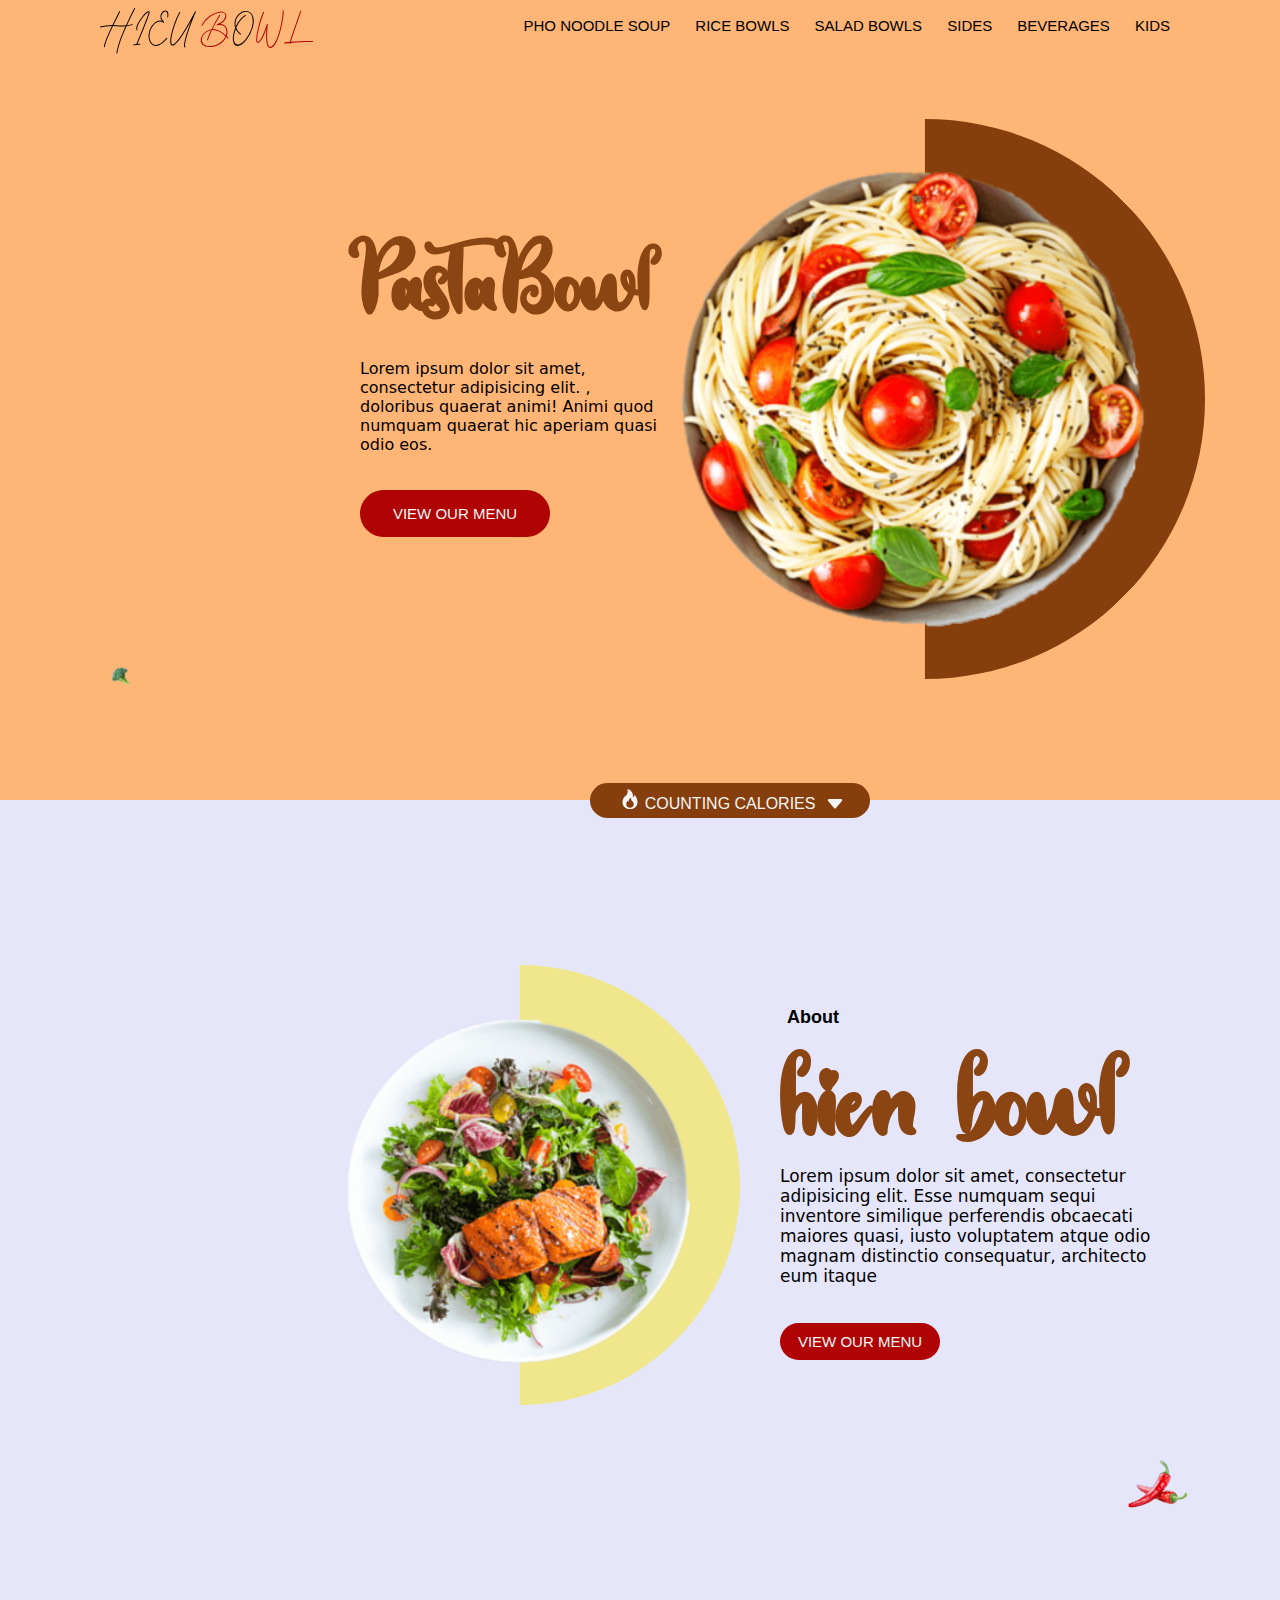
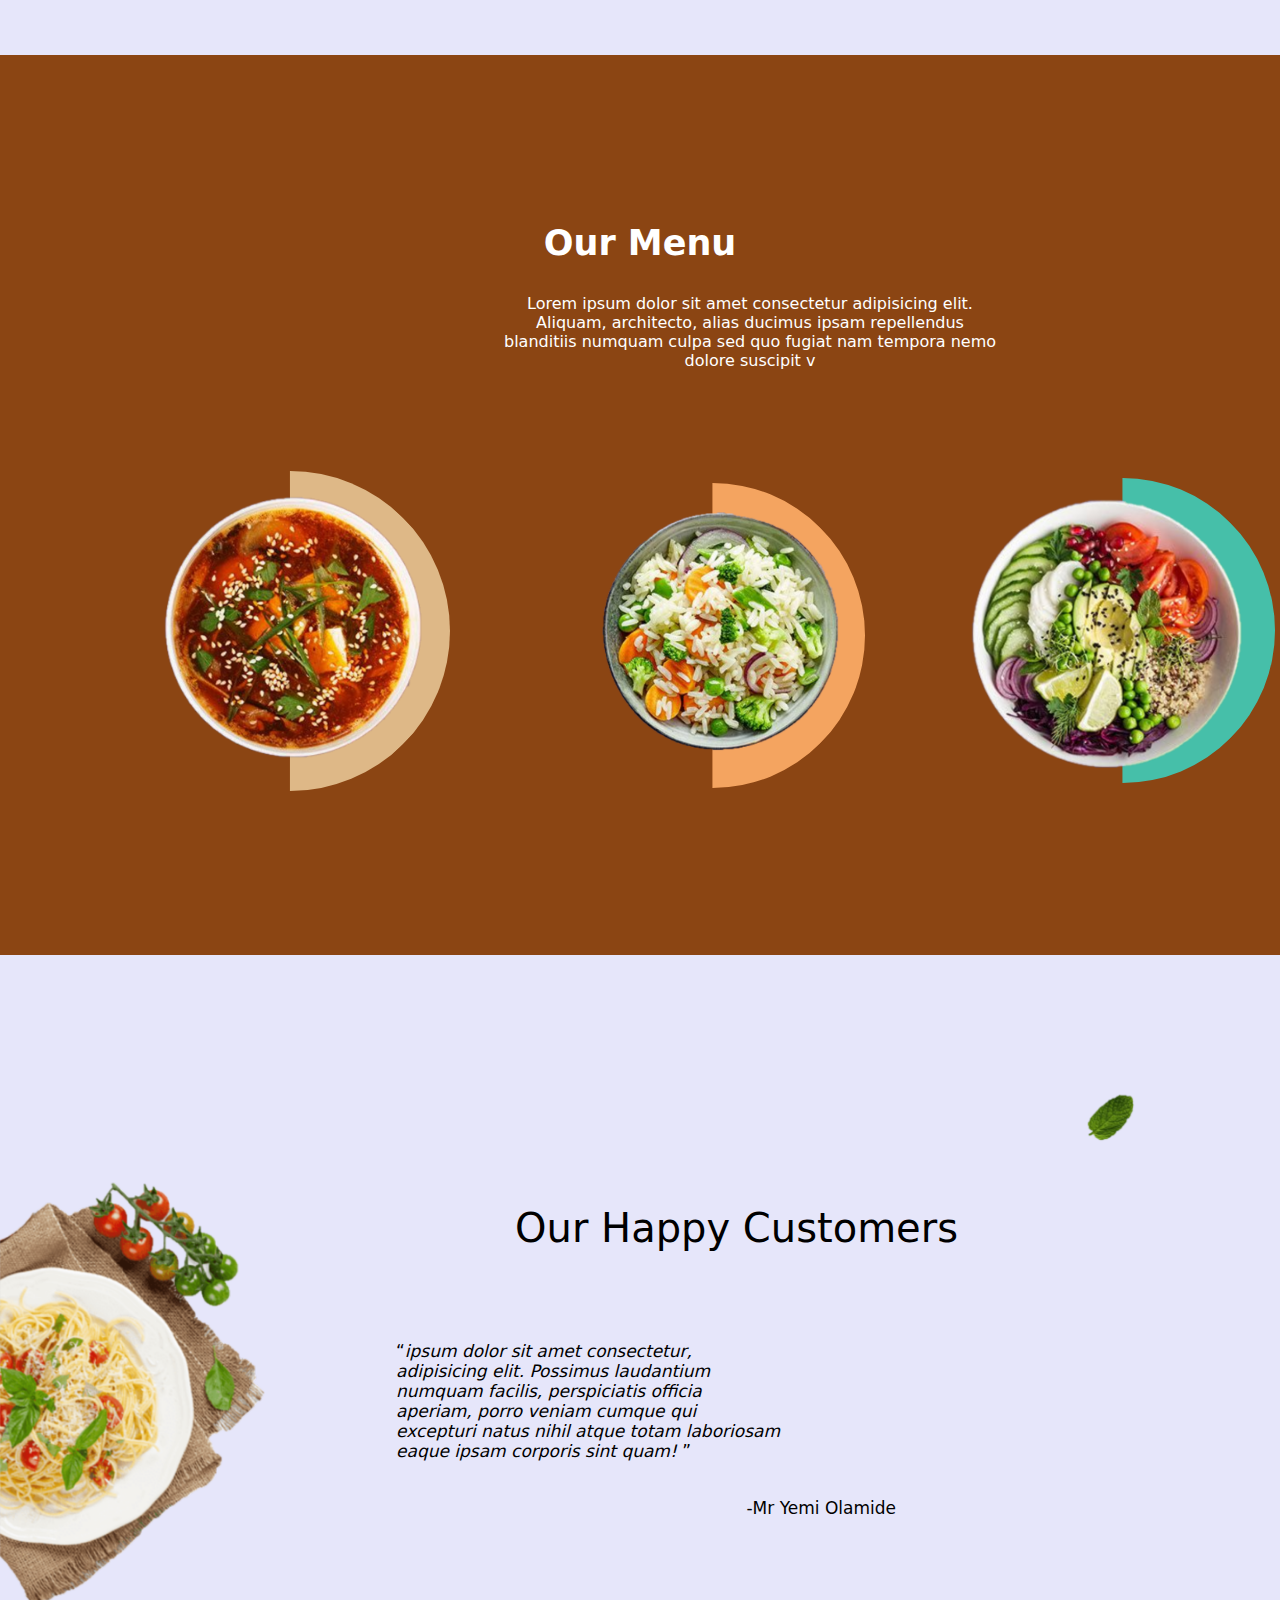
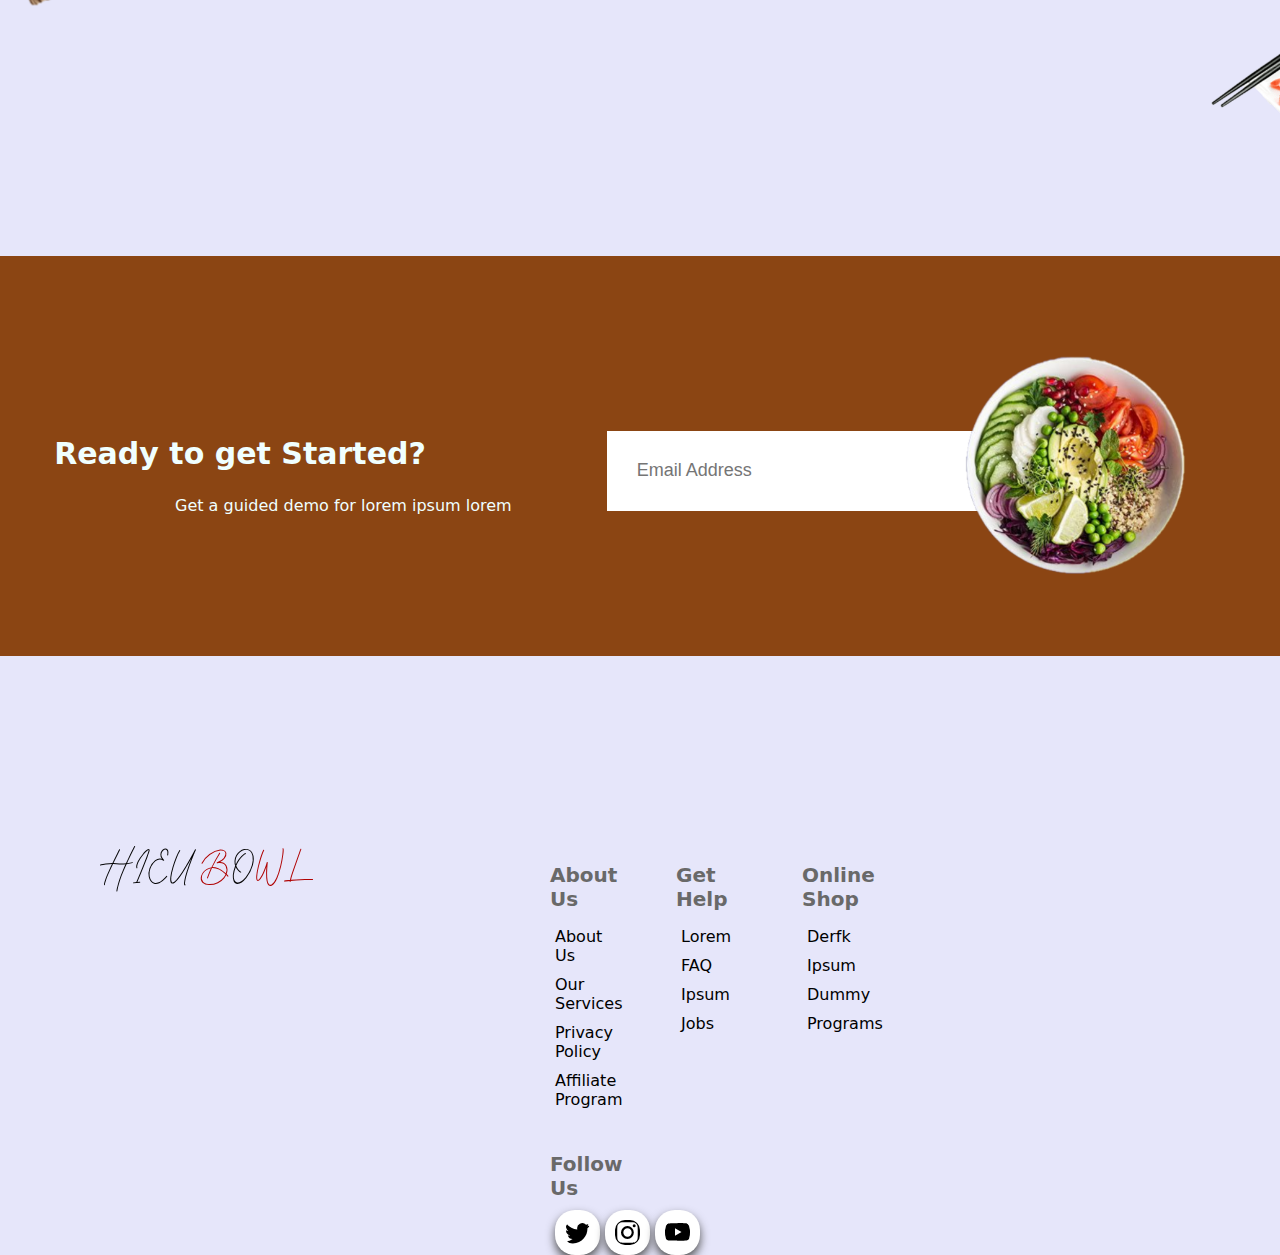
<file: index.html>
<html lang="en">
<head>
    <meta charset="UTF-8">
    <meta http-equiv="X-UA-Compatible" content="IE=edge">
    <meta name="viewport" content="width=device-width, initial-scale=1.0">
    <title>Beta Foods</title>
    <link rel="stylesheet" href="./style.css">
    
</head>
<body>
    <header>
        <nav>
            <label for="logo" class="logo">Hieu <span> b</span>o<span>wl</span></label>
        <ul>
            <li>pho noodle soup</li>
            <li>rice bowls</li>
            <li>salad bowls</li>
            <li>sides</li>
            <li>beverages</li>
            <li>kids</li>
        </ul>
        <img src="./leaf.png" alt="" width="120px">
    </nav>
    <section>
        <div>
        <h3>PastaBowl</h3>
        <p>Lorem ipsum dolor sit amet, consectetur adipisicing elit. , doloribus quaerat animi! Animi quod numquam quaerat hic aperiam quasi odio eos.</p>
        <button type="button" class="view1" >
            <span class="button-text1" >VIEW OUR MENU </span>
        </button>
      

    </div>
    <div>
        <section class="imgcircle" >
            <div class="semi-circle"></div>
            <img class="header-pic" src="./Untitled head.png" alt="" width="1800">
        </div>
        
    </header>
    <section class="section2" >
        
        <img class="leaf2" src="./mushroom.png" alt="" width="35px">
        
           <button type="button" class="calories" >
               <span class="calories-text" ><svg xmlns="http://www.w3.org/2000/svg" width="20"  fill="currentColor" class="bi bi-fire" viewBox="0 0 16 16">
                   <path d="M8 16c3.314 0 6-2 6-5.5 0-1.5-.5-4-2.5-6 .25 1.5-1.25 2-1.25 2C11 4 9 .5 6 0c.357 2 .5 4-2 6-1.25 1-2 2.729-2 4.5C2 14 4.686 16 8 16Zm0-1c-1.657 0-3-1-3-2.75 0-.75.25-2 1.25-3C6.125 10 7 10.5 7 10.5c-.375-1.25.5-3.25 2-3.5-.179 1-.25 2 1 3 .625.5 1 1.364 1 2.25C11 14 9.657 15 8 15Z"/>
                 </svg>
                  COUNTING CALORIES 
                  <svg class="dropicon" xmlns="http://www.w3.org/2000/svg" width="20" fill="currentColor" class="bi bi-caret-down-fill" viewBox="0 0 16 16">
                   <path d="M7.247 11.14 2.451 5.658C1.885 5.013 2.345 4 3.204 4h9.592a1 1 0 0 1 .753 1.659l-4.796 5.48a1 1 0 0 1-1.506 0z"/>
                 </svg> </span>
           </button>  

<section class="hienbowl" >
<div class="semi-circle2"></div>
<img class="img2" src="./img2.png" alt="" width="1500px">
<h5>About</h5>
<h2>hien bowl</h2>
<p>Lorem ipsum dolor sit amet, consectetur adipisicing elit. Esse numquam sequi inventore similique perferendis obcaecati maiores quasi, iusto voluptatem atque odio magnam distinctio consequatur, architecto eum itaque </p>
<button type="button" class="view2" >
    <span class="button-text2" >VIEW OUR MENU </span>
</button>
</section>
</section>
<!-- <img src="./leaf.png" alt="" width="120px"> -->
<section class="section3">
    <img class="mushroom" src="./pepper.png" alt="" width="100px">


<h4>Our Menu</h4>
<p>Lorem ipsum dolor sit amet consectetur adipisicing elit. Aliquam, architecto, alias ducimus ipsam repellendus blanditiis numquam culpa sed quo fugiat nam tempora nemo dolore suscipit v</p>
<section class="imgcircles">
<div>

<div class="semi-circle3"></div>
<img class="img3-1" src="./3images1.png" alt="" width="370px">
</div>
<div class="semi-circle4"></div>
<img class="img3-2" src="./3images2.png" alt="" width="370px">
<div class="semi-circle5"></div>
<img class="img3-3" src="./3images3.png" alt="" width="370px">
</section>

</section>

<section class="section4">
    <img class="sidepic" src="./side-img.png" alt="" width="350px">
    <span>Our Happy Customers</span>
    <img class="leaf2" src="./2nd leaf.png" alt="" width="80px">
   <br>
   <q class="q1" ><em>ipsum dolor sit amet consectetur, adipisicing elit. Possimus laudantium numquam facilis, perspiciatis officia aperiam, porro veniam cumque qui excepturi natus nihil atque totam laboriosam eaque ipsam corporis sint quam!</em>  </q>
   <p class="q2">-Mr Yemi Olamide</p>
   <img class="platewithsticks" src="./plates with sticks.png" alt="" width="250px">
</section>

<section class="section5">
    <div>
    <h4>Ready to get Started?</h4>
</div>
<span> Get a guided demo for lorem ipsum lorem</span>
<label for="email"></label>
<input type="text" class="email-form" placeholder="Email Address" required>
 <div>

 </div>
 <img src="./3images3.png" alt="" width="300px">



</section>
<footer>


<!-- 
     <label for="name" >email adress</label>
    <input type="text" class="email"placeholder="name"> -->


     <!-- <label for="text">message</label>
<textarea name="" id="" cols="50" rows="20"></textarea>  -->


    <div class="container">
        <label for="logo" class="logo">Hieu <span> b</span>o<span>wl</span></label>
        <div class="row">
            <div class="footer-col">
                <h4>about us</h4>
                <ul>
                    <li>about us </li>
                    <li>our services</li>
                    <li>privacy policy </li>
                    <li>affiliate program</li>
                </ul>
            </div>
            <div class="footer-col">
            <h4>get help</h4>
            <ul>
                 <li>lorem</li>
                    <li>FAQ</li>
                    <li>ipsum</li>
                    <li>jobs</li>
            </ul>
        </div>
        <div class="footer-col">
            <h4>online shop</h4>
            <ul>
                <li>derfk</li>
                <li>ipsum</li>
                <li>dummy</li>
                <li>programs</li>
            </ul>
        </div>
        <div class="footer-col">
            <h4>follow us</h4>
            <div class="social-links">
                <div>
                <svg id="twitter" xmlns="http://www.w3.org/2000/svg" width="25" fill="currentColor" class="bi bi-twitter" viewBox="0 0 16 16">
                    <path d="M5.026 15c6.038 0 9.341-5.003 9.341-9.334 0-.14 0-.282-.006-.422A6.685 6.685 0 0 0 16 3.542a6.658 6.658 0 0 1-1.889.518 3.301 3.301 0 0 0 1.447-1.817 6.533 6.533 0 0 1-2.087.793A3.286 3.286 0 0 0 7.875 6.03a9.325 9.325 0 0 1-6.767-3.429 3.289 3.289 0 0 0 1.018 4.382A3.323 3.323 0 0 1 .64 6.575v.045a3.288 3.288 0 0 0 2.632 3.218 3.253 3.203 0 0 1-.865.115 3.23 3.23 0 0 1-.614-.057 3.283 3.283 0 0 0 3.067 2.277A6.588 6.588 0 0 1 .78 13.58a6.32 6.32 0 0 1-.78-.045A9.344 9.344 0 0 0 5.026 15z"/>
                 </svg>
                </div>
                &nbsp; &nbsp;
                <div>
                 <svg id="instagram" xmlns="http://www.w3.org/2000/svg" width="25"  fill="currentColor" class="bi bi-instagram" viewBox="0 0 16 16">
                    <path d="M8 0C5.829 0 5.556.01 4.703.048 3.85.088 3.269.222 2.76.42a3.917 3.917 0 0 0-1.417.923A3.927 3.927 0 0 0 .42 2.76C.222 3.268.087 3.85.048 4.7.01 5.555 0 5.827 0 8.001c0 2.172.01 2.444.048 3.297.04.852.174 1.433.372 1.942.205.526.478.972.923 1.417.444.445.89.719 1.416.923.51.198 1.09.333 1.942.372C5.555 15.99 5.827 16 8 16s2.444-.01 3.298-.048c.851-.04 1.434-.174 1.943-.372a3.916 3.916 0 0 0 1.416-.923c.445-.445.718-.891.923-1.417.197-.509.332-1.09.372-1.942C15.99 10.445 16 10.173 16 8s-.01-2.445-.048-3.299c-.04-.851-.175-1.433-.372-1.941a3.926 3.926 0 0 0-.923-1.417A3.911 3.911 0 0 0 13.24.42c-.51-.198-1.092-.333-1.943-.372C10.443.01 10.172 0 7.998 0h.003zm-.717 1.442h.718c2.136 0 2.389.007 3.232.046.78.035 1.204.166 1.486.275.373.145.64.319.92.599.28.28.453.546.598.92.11.281.24.705.275 1.485.039.843.047 1.096.047 3.231s-.008 2.389-.047 3.232c-.035.78-.166 1.203-.275 1.485a2.47 2.47 0 0 1-.599.919c-.28.28-.546.453-.92.598-.28.11-.704.24-1.485.276-.843.038-1.096.047-3.232.047s-2.39-.009-3.233-.047c-.78-.036-1.203-.166-1.485-.276a2.478 2.478 0 0 1-.92-.598 2.48 2.48 0 0 1-.6-.92c-.109-.281-.24-.705-.275-1.485-.038-.843-.046-1.096-.046-3.233 0-2.136.008-2.388.046-3.231.036-.78.166-1.204.276-1.486.145-.373.319-.64.599-.92.28-.28.546-.453.92-.598.282-.11.705-.24 1.485-.276.738-.034 1.024-.044 2.515-.045v.002zm4.988 1.328a.96.96 0 1 0 0 1.92.96.96 0 0 0 0-1.92zm-4.27 1.122a4.109 4.109 0 1 0 0 8.217 4.109 4.109 0 0 0 0-8.217zm0 1.441a2.667 2.667 0 1 1 0 5.334 2.667 2.667 0 0 1 0-5.334z"/>
                  </svg>
                </div>
                &nbsp; &nbsp;
                <div>
                  <svg id="youtube" xmlns="http://www.w3.org/2000/svg" width="25"  fill="currentColor" class="bi bi-youtube" viewBox="0 0 16 16">
                    <path d="M8.051 1.999h.089c.822.003 4.987.033 6.11.335a2.01 2.01 0 0 1 1.415 1.42c.101.38.172.883.22 1.402l.01.104.022.26.008.104c.065.914.073 1.77.074 1.957v.075c-.001.194-.01 1.108-.082 2.06l-.008.105-.009.104c-.05.572-.124 1.14-.235 1.558a2.007 2.007 0 0 1-1.415 1.42c-1.16.312-5.569.334-6.18.335h-.142c-.309 0-1.587-.006-2.927-.052l-.17-.006-.087-.004-.171-.007-.171-.007c-1.11-.049-2.167-.128-2.654-.26a2.007 2.007 0 0 1-1.415-1.419c-.111-.417-.185-.986-.235-1.558L.09 9.82l-.008-.104A31.4 31.4 0 0 1 0 7.68v-.123c.002-.215.01-.958.064-1.778l.007-.103.003-.052.008-.104.022-.26.01-.104c.048-.519.119-1.023.22-1.402a2.007 2.007 0 0 1 1.415-1.42c.487-.13 1.544-.21 2.654-.26l.17-.007.172-.006.086-.003.171-.007A99.788 99.788 0 0 1 7.858 2h.193zM6.4 5.209v4.818l4.157-2.408L6.4 5.209z"/>
                </svg>
            </div>
        </div>
        </div>
    </div>
</div>

</footer>
</body>
</html>
</file>
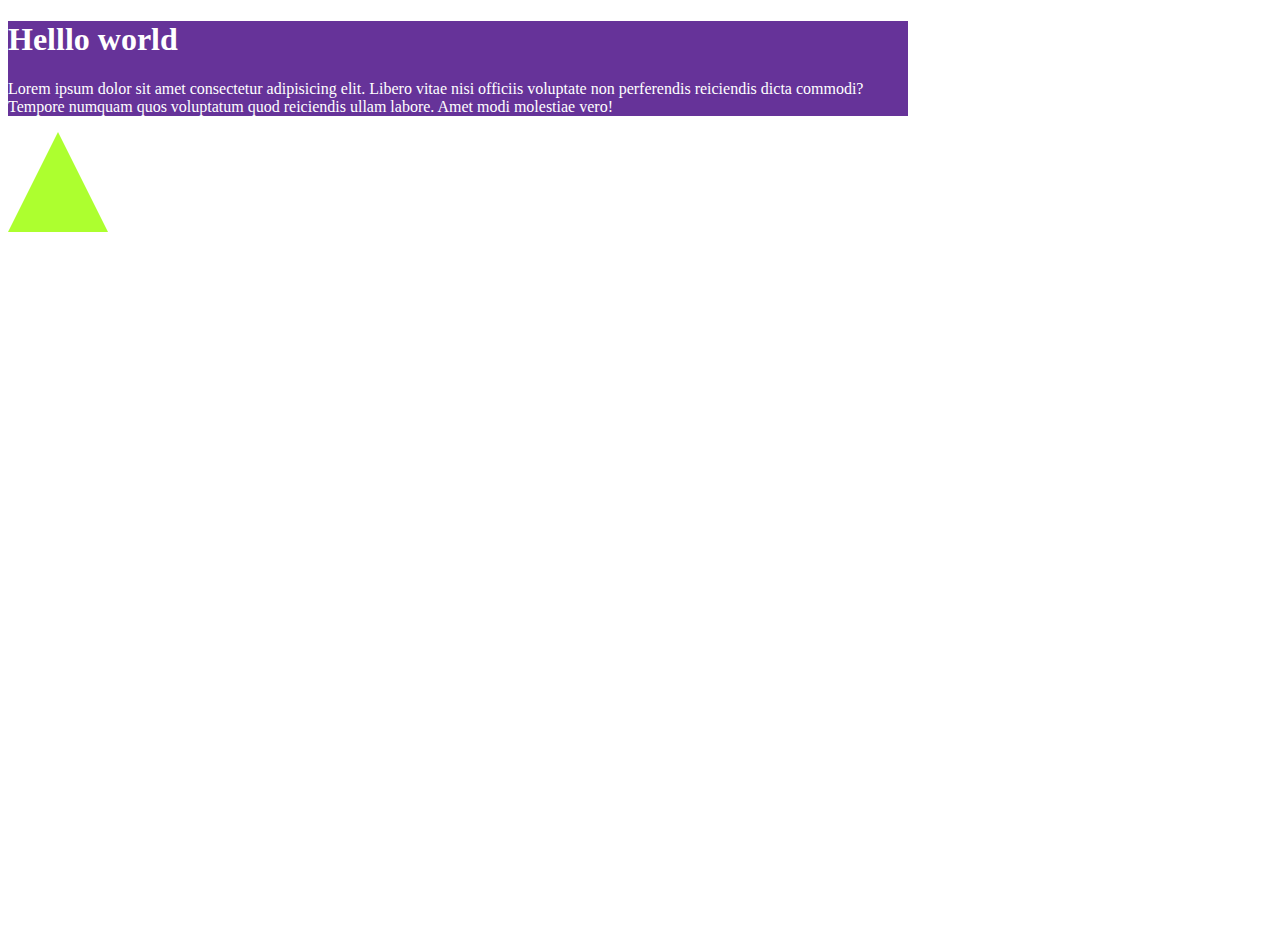
<file: curved.html>
<!DOCTYPE html>
<html lang="en">
<head>
    <meta charset="UTF-8">
    <meta http-equiv="X-UA-Compatible" content="IE=edge">
    <meta name="viewport" content="width=device-width, initial-scale=1.0">
    <title>Document</title>
    <style>
        body{
            width: 100vh;
            height: 100vh;
            margin: o auto;
            overflow: hidden;
        }
        .curved{
            background: rebeccapurple;
            color: white;
        }
        h1{

        }
        .triangle{
            width: 0;
            height: 0;
            border-left: 50px solid transparent;
            border-right: 50px solid transparent;
            border-bottom: 100px solid greenyellow;
        }



    </style>
</head>
<body>
    <div class="curved">
    <h1>Helllo world</h1>
    <p>Lorem ipsum dolor sit amet consectetur adipisicing elit. Libero vitae nisi officiis voluptate non perferendis reiciendis dicta commodi? Tempore numquam quos voluptatum quod reiciendis ullam labore. Amet modi molestiae vero!</p>
</div>
<div class="triangle">

</div>
</body>
</html>
</file>
<file: style.css>
@font-face {
    font-family: love Rabbit;
    src: url(./love-rabbit-font/LoveRabbitPersonalUse-lgRaZ.ttf);
}
@font-face {
    font-family: xabilon;
    src: url(.//font-28/Xabilon.otf);
}
@font-face {
    font-family: better grade;
    src: url(./better-grade-font/BetterGrade-519DV.ttf);
}
body{
    margin: 0;
}
html{

    font-family: system-ui, -apple-system, BlinkMacSystemFont, 'Segoe UI', Roboto, Oxygen, Ubuntu, Cantarell, 'Open Sans', 'Helvetica Neue', sans-serif;
    overflow-x: hidden;
    background-color: lavender;
}



header{
    /* background-color: peachpuff ; */
    height: 800px;
    background: rgb(255, 181, 117);
    font-family: system-ui, -apple-system, BlinkMacSystemFont, 'Segoe UI', Roboto, Oxygen, Ubuntu, Cantarell, 'Open Sans', 'Helvetica Neue', sans-serif;
}
/* nav{
    position: fixed;
    height: 80px;
    background-color: rgb(255, 181, 117);
    width: 100%;
    z-index: 1;
} */
nav ul{
    float: right;
    padding-right: 110px;
  
}
nav ul li{
    display: inline;
    margin-left: 20px;
    text-transform: uppercase;
    font-size: 15px;
    font-family: 'Trebuchet MS', 'Lucida Sans Unicode', 'Lucida Grande', 'Lucida Sans', Arial, sans-serif;
    
}

nav  img{
position: relative;
top: 60px;
left: 1050px;
}
header img{
position: relative;
/* top: 60px; */
/* left: 10px; */
bottom: 510px;
}
header .logo{
    padding-left: 100px;
   position: relative;
   font-size: 50px;
   text-transform: uppercase;
   bottom: 10px;
   font-family: better grade;
   font-weight: 500;

}
header span{
    color: rgb(176, 3, 3);
}
header section{
    display: flex;
}
section div h3{
    position: relative;
    font-size:100px;
    color: saddlebrown;
    font-family:Love Rabbit;
    left: 350px;
    bottom: 60px;
}
section div p{
    width: 300px;
    position: relative;
    /* top: 500px; */
    left: 360px;
    bottom: 270px;
    /* right: 20px; */
}
section div img{
    position: relative;
   /* right: 20px; */
   /* top: 20px; */
   /* bottom: 660px; */
   /* left: 50px; */
   right: 850px;
  bottom: 90px;
  
}
.semi-circle{
    width: 360px;
    height: 360px;
    border: 2px solid green;
    position: relative;
    border: 100px solid transparent;
    border-radius: 50%;
    border-top: 100px solid rgb(134, 63, 12);
    border-right: 100px solid rgb(134, 63, 12) ;
    transform: rotate(45deg);
    left: 345px;
    top: 50px;  
}
.view1{
    background-color: rgb(176, 3, 3);
    position: relative;
    bottom: 250px;
    left: 360px;
    padding: 15px;
    border: none;
    border-radius: 30px;
    width: 190px;
}

.view1 .button-text1{
    color: whitesmoke;
    font-size: 15px;
    height: 13px;
    font-family: 'Trebuchet MS', 'Lucida Sans Unicode', 'Lucida Grande', 'Lucida Sans', Arial, sans-serif;

}
.calories{
    background-color: rgb(134, 63, 12);
    width: 280;
    height: 35px;
    border-radius: 50px;
    border: none;
    position: relative;
    left: 550px;
   bottom: 25px;
}
.calories-text{
    color: whitesmoke;
    font-size: 16px;
    font-family: 'Trebuchet MS', 'Lucida Sans Unicode', 'Lucida Grande', 'Lucida Sans', Arial, sans-serif;
}
.calories .dropicon{
    position: relative;
   top : 5px;
   left: 5px;
  
}
.leaf2{
    position: relative;
    bottom: 140px;
    left: 100px;
}

.section2{
    background-color: lavender;
    height: 900px;
    position: relative;
   /* bottom: 10px; */

    
}
.hienbowl{
    position: relative;
    top: 175px;
    
}
.section2 .img2{
    position: relative;
    bottom: 600px;
    right: 250px;
}
.semi-circle2{
    width: 280px;
    height: 280px;
    border: 2px solid green;
    position: relative;
    border: 80px solid transparent;
    border-radius: 50%;
    border-top: 80px solid khaki;
    border-right: 80px solid khaki;
    transform: rotate(45deg);
    left: 300px;
    /* top: 50px;   */
    bottom: 53px;

}
.section2 h2{
    position: relative;
    bottom: 1430px;
    left: 780px;
    font-family:Love Rabbit;
    font-size: 125px;
    color: saddlebrown;
}
.section2 h5{
    position: relative;
    bottom: 1180px;
    left: 787px;
    font-size: 18px;
    font-family: 'Lucida Sans', 'Lucida Sans Regular', 'Lucida Grande', 'Lucida Sans Unicode', Geneva, Verdana, sans-serif ;
}
.section2 p{
    position: relative;
    bottom: 1700px;
    width: 380px;
    left: 780px;
    font-size: 17px;
}
.view2{
    background-color: rgb(176, 3, 3);
    position: relative;
    bottom: 1680;
    left: 780px;
    padding: 10px;
    border: none;
    border-radius: 30px;
    width: 160px;
}
.view2:hover{
    background-color: rgb(125, 17, 17);
    transition: all .3s;
}
.view2 .button-text2{
    color: whitesmoke;
    font-size: 15px;
    height: 13px;
    font-family: 'Trebuchet MS', 'Lucida Sans Unicode', 'Lucida Grande', 'Lucida Sans', Arial, sans-serif;

}
.section3{
    background-color: saddlebrown;
    height: 900px;
    position: relative;
    bottom: 45px;
    flex-wrap: wrap;
}
.imgcircles{
    position: relative;
    /* top: 100px; */
    /* margin: 0 auto; */
    padding: 110px 0;
}
.section3 h4{
    text-align: center;
    color: white;
    font-size: 35px;
    position: relative;
   top: 55px;
}
.section3 p{
    text-align: center;
    color: white;
    width: 500px;
    position: relative;
    left: 500px;
    top: 40px;
}
.semi-circle3{
    width: 160px;
    height: 160px;
    border: 2px solid green;
    position: relative;
    border: 80px solid transparent;
    border-radius: 50%;
    border-top: 80px solid burlywood ;
    border-right: 80px solid burlywood;
    transform: rotate(45deg);
    left: 130px;
    top: 15px; 
    /* right: 40px;  */
}
.semi-circle4{
    width: 145px;
    height: 145px;
    border: 2px solid green;
    position: relative;
    border: 80px solid transparent;
    border-radius: 50%;
    border-top: 80px solid sandybrown ;
    border-right: 80px solid sandybrown;
    transform: rotate(45deg);
    bottom: 585px;
    left: 560px;
}
.semi-circle5{
    width: 145px;
    height: 145px;
    border: 2px solid green;
    position: relative;
    border: 80px solid transparent;
    border-radius: 50%;
    border-top: 80px solid rgba(42, 243, 233, 0.704);
    border-right: 80px solid rgba(42, 243, 233, 0.704);
    transform: rotate(45deg);
    bottom: 1200px;
    left: 970px;
}

.img3-1{
    position: relative;
    bottom: 290px;
    left: 115px;
  
}

.img3-2{
    position: relative;
    bottom: 910px;
    left: 520px;
  
}
.img3-3{
    position: relative;
    bottom: 1490px;
    left: 915px;
  
}
.section3 .mushroom{
    position: relative;
   bottom: 200px;
   /* left: 100px; */
   left: 1100px;
}
.section4{
    background-color: lavender;
    height:900px;
    position: relative;
    bottom: 45px;
}
.section4 span{
    /* float: right; */
    /* justify-content: center;
    align-items: center; */
   padding-left: 160px;
  font-size: 40px;
  position: relative;
 bottom: 180px;


}
.section4 .span2{
    /* padding-left: 800px; */
    font-size:15px;
    position: relative;
   /* bottom: 190px; */
   width: 200px;
   
}
.section4 .q1{
    float: right;
    width: 30%;
    position: relative;
    bottom: 90px;
    right: 500px;
    font-size: 17px;
    
}
.section4 .q2{
    float: right;
    position: relative;
    /* bottom:200px; */
    /* right: 500px; */
    font-size: 17px;
    top: 50px;
    
}
.sidepic{
    position: relative;
    right: 13px;
    top: 200px;
}
.section4 .platewithsticks{
    position: relative;
    left: 1200px;
    top: 150px;
}
.section4 .leaf2{
    position: relative;
    bottom: 280px;
}
/* .parent{
    display: flex;
    justify-content: center;
    align-items: center;
} */
.section5{
    background-color: saddlebrown;
    height: 400px;
    position: relative;
    /* bottom: 44px; */
   bottom: 84px;
}
.section5 h4{
    font-size: 30px;
    color: azure;
    padding-top: 140px;
   justify-content: center;
   align-items: center;
   display: flex;
   margin-right: 800px;
   position: relative;
   top: 40px;
}
.section5 span{
    /* justify-content: center;
   align-items: center;
   display: flex; */
   margin-left: 175px;
   color: azure;
   position: relative;
   bottom: 5px;
}
.section5 img{
    float: right;
    position: relative;
    bottom: 200px;
    right: 60px;
}
footer{
    background-color: lavender;
    height: 170px;
    /* position: sticky; */
    position: relative;
    /* box-sizing: border-box; */
    padding: 70px 0;
    bottom: 30px;
 
    
}
.row{
    display: flex;
    flex-wrap: wrap;
    margin-left: 500px;
    /* margin-top: 30px; */
}
footer ul{
    list-style: none;
}

.footer-col{
    width: 20%;
    padding: 0 15px;
}
.footer-col h4{
    font-size: 20px;
    margin-bottom: 10px;
    text-transform: capitalize;
    position: relative;
    left: 35px;
    color: dimgray;
}

.footer-col ul li:not(last-child){
    margin-bottom: 10px;
    text-transform: capitalize;
    display: block;

}
.footer-col ul li:hover{
    padding-left: 15px;
    transition: all .5s ease;
    cursor: pointer;
    color: dimgray;
}
.social-links{
    padding-left: 40px;
    display: flex;
}
#twitter, #instagram, #youtube{
    background-color: white;
    padding: 10px;
   /* max-width: 20px; */
   border-radius: 20px;
   box-shadow: 0px 5px 10px rgb(81, 81, 81);
}
#twitter:hover, #instagram:hover, #youtube:hover{
    background-color: silver;
    transition: all .3s;
    
}
.email-form{
    width: 500px;
    height: 80px;
    border: none;
    position: relative;
    left: 90px;
    bottom: 40px;
    padding-left: 30px;
    font-size: 18px;
    /* background-color: rebeccapurple; */
}
footer .logo{
    padding-left: 100px;
   position: relative;
   font-size: 50px;
   text-transform: uppercase;
   bottom: 10px;
   font-family: better grade;
   font-weight: 590;
   position: relative;
   top: 60px;

}
.container .logo span{
    color: rgb(176, 3, 3);
}
/* @media screen and (max-width: 600px) {
    header section{
        display: flex;
        flex-direction: column;
    }
} */
</file>
